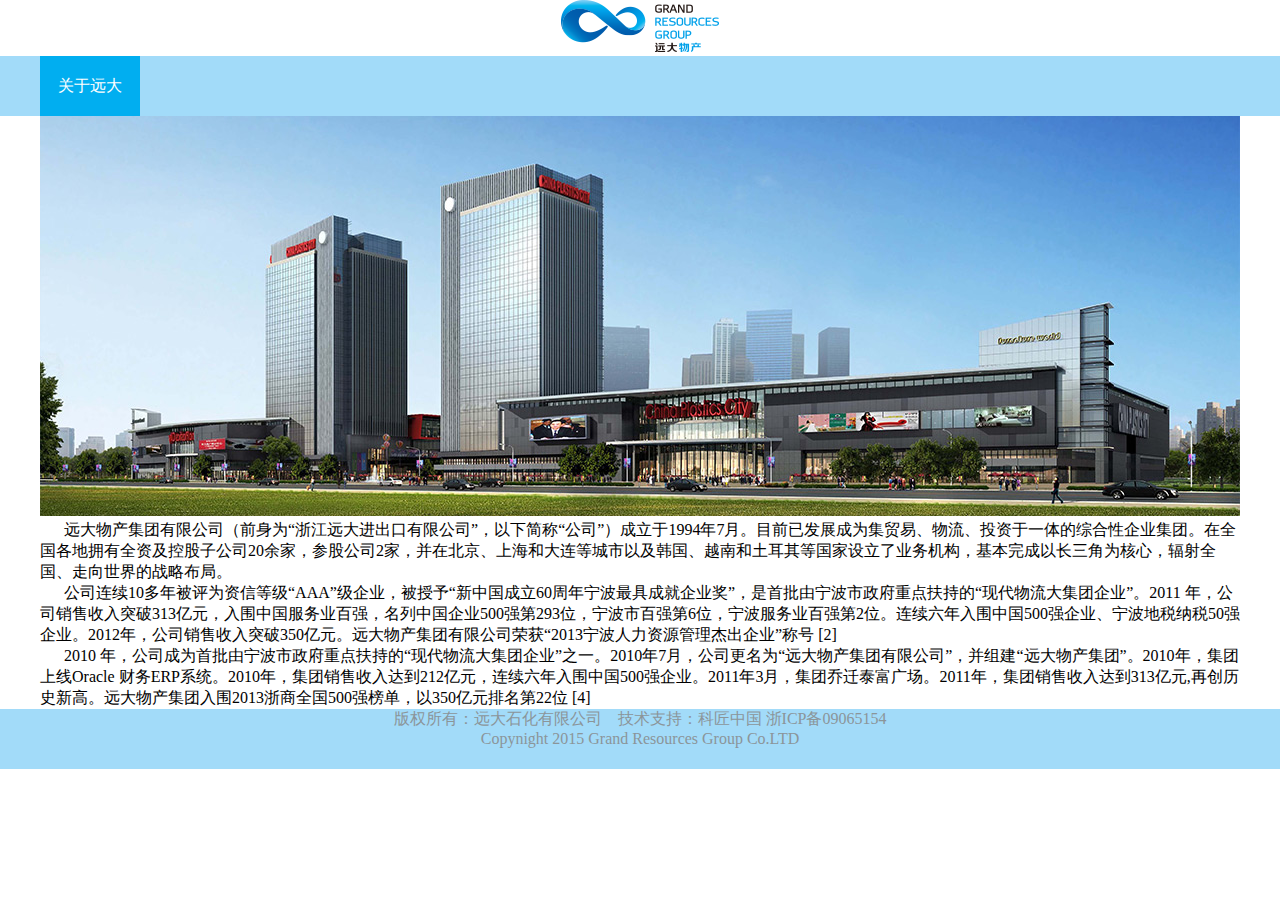
<file: index.html>
<!DOCTYPE html>
<html lang="en">
<head>
    <meta charset="UTF-8">
    <meta name="viewport" content="width=device-width, initial-scale=1.0">
    <meta http-equiv="X-UA-Compatible" content="ie=edge">
    <title>Document</title>
    <link rel="stylesheet" href="css/index.css">
</head>
<body>
    <div class="top">
        <img src="images/logo2.png" alt="">
    </div>
    <!-- 导航 -->
    <div class="navbar">
        <div class="navbar-wrap">
            <a href="#" class="about">关于远大</a>
        </div>
    </div>
    <div class="container">
        <img src="images/about.jpg" alt="">
        <p>远大物产集团有限公司（前身为“浙江远大进出口有限公司”，以下简称“公司”）成立于1994年7月。目前已发展成为集贸易、物流、投资于一体的综合性企业集团。在全国各地拥有全资及控股子公司20余家，参股公司2家，并在北京、上海和大连等城市以及韩国、越南和土耳其等国家设立了业务机构，基本完成以长三角为核心，辐射全国、走向世界的战略布局。</p>
        <p>公司连续10多年被评为资信等级“AAA”级企业，被授予“新中国成立60周年宁波最具成就企业奖”，是首批由宁波市政府重点扶持的“现代物流大集团企业”。2011 年，公司销售收入突破313亿元，入围中国服务业百强，名列中国企业500强第293位，宁波市百强第6位，宁波服务业百强第2位。连续六年入围中国500强企业、宁波地税纳税50强企业。2012年，公司销售收入突破350亿元。远大物产集团有限公司荣获“2013宁波人力资源管理杰出企业”称号 [2] </p>
        <p>2010 年，公司成为首批由宁波市政府重点扶持的“现代物流大集团企业”之一。2010年7月，公司更名为“远大物产集团有限公司”，并组建“远大物产集团”。2010年，集团上线Oracle 财务ERP系统。2010年，集团销售收入达到212亿元，连续六年入围中国500强企业。2011年3月，集团乔迁泰富广场。2011年，集团销售收入达到313亿元,再创历史新高。远大物产集团入围2013浙商全国500强榜单，以350亿元排名第22位 [4]</p>
    </div>
    <div class="footer">
        <a href="#">版权所有：远大石化有限公司</a><a href="#">&nbsp&nbsp&nbsp&nbsp技术支持：科匠中国 浙ICP备09065154</a><br>
        <a href="#">Copynight 2015 Grand Resources Group Co.LTD</a>
    </div>
</body>
</html>
</file>
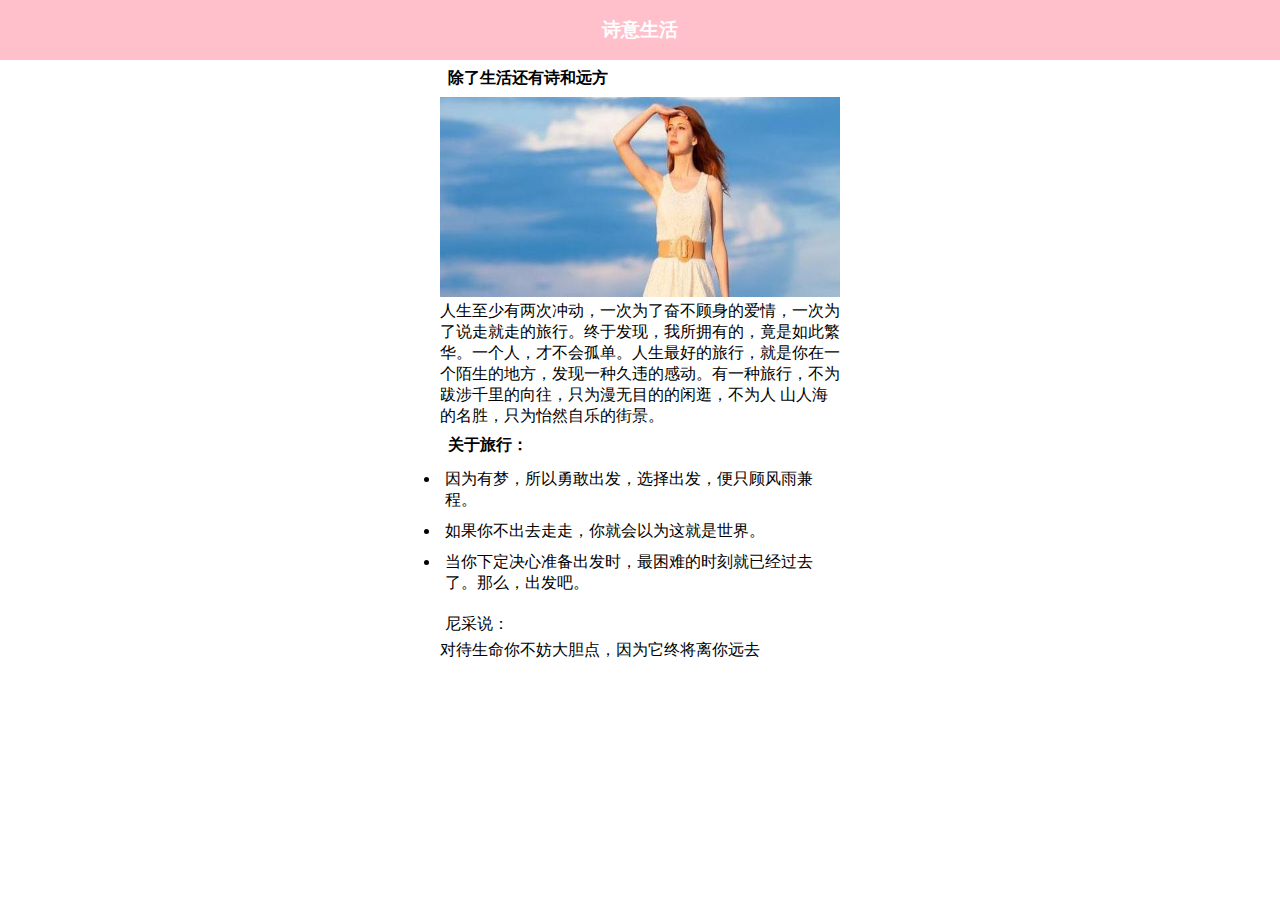
<file: homework1.html>
<!DOCTYPE html>
<html lang="en">
<head>
    <meta charset="UTF-8">
    <meta name="viewport" content="width=device-width, initial-scale=1.0">
    <meta http-equiv="X-UA-Compatible" content="ie=edge">
    <title>Document</title>
    <link rel="stylesheet" href="css/homework.css">
</head>
<body>
    <div class="top">
        <h3>诗意生活</h3>
    </div>
    <div class="container">
        <h4>除了生活还有诗和远方</h4>
        <img src="images/down.jpg" alt="">
        <p>人生至少有两次冲动，一次为了奋不顾身的爱情，一次为了说走就走的旅行。终于发现，我所拥有的，竟是如此繁华。一个人，才不会孤单。人生最好的旅行，就是你在一个陌生的地方，发现一种久违的感动。有一种旅行，不为跋涉千里的向往，只为漫无目的的闲逛，不为人 山人海的名胜，只为怡然自乐的街景。</p>
        <h4>关于旅行：</h4>
        <ul>
            <li>因为有梦，所以勇敢出发，选择出发，便只顾风雨兼程。</li>
            <li>如果你不出去走走，你就会以为这就是世界。</li>
            <li>当你下定决心准备出发时，最困难的时刻就已经过去了。那么，出发吧。</li>
        </ul>
        <dl>
            <dt>尼采说：</dt>
            <dd>对待生命你不妨大胆点，因为它终将离你远去</dd>
        </dl>
    </div>
</body>
</html>
</file>
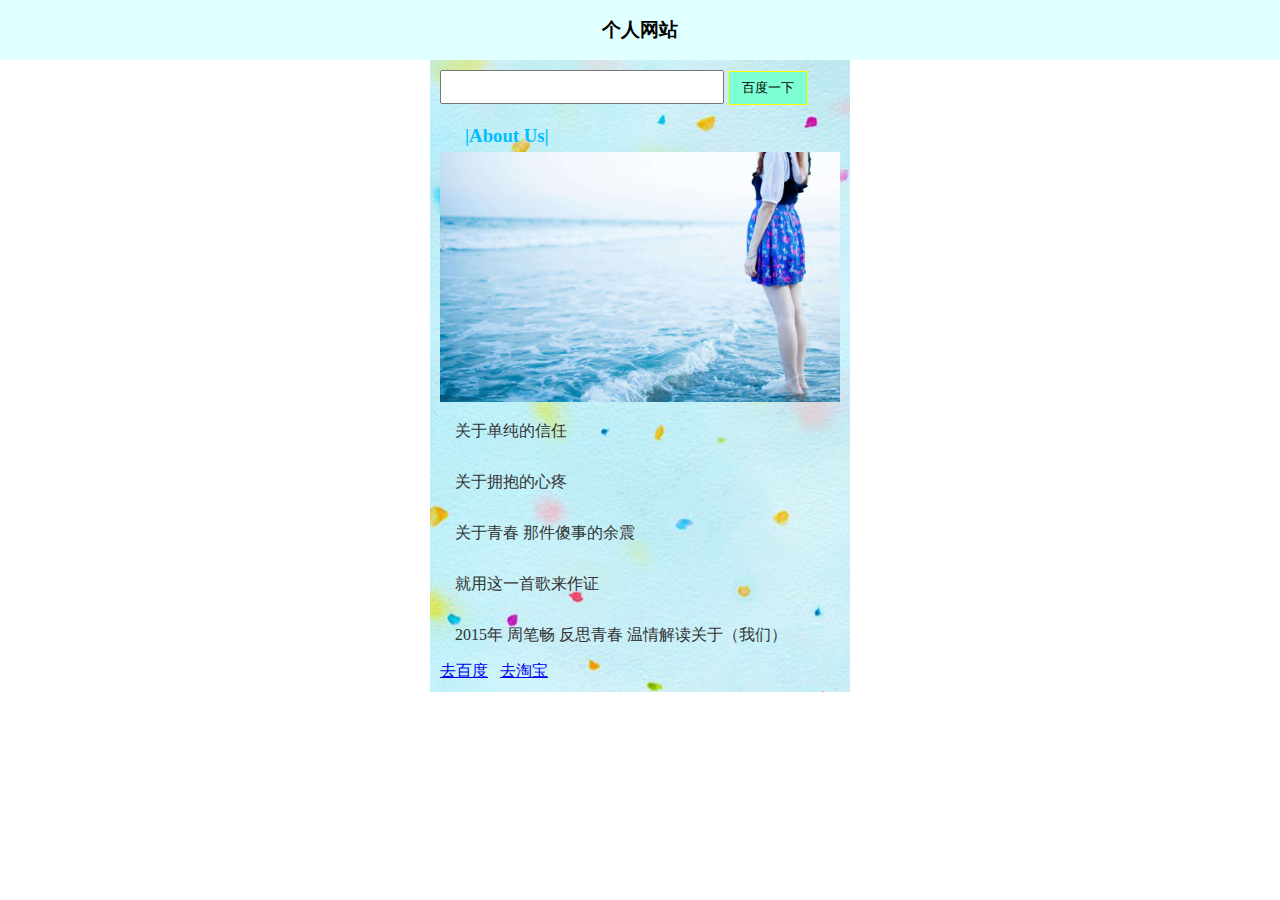
<file: homework2.html>
<!DOCTYPE html>
<html lang="en">
<head>
    <meta charset="UTF-8">
    <meta name="viewport" content="width=device-width, initial-scale=1.0">
    <meta http-equiv="X-UA-Compatible" content="ie=edge">
    <title>Document</title>
    <link rel="stylesheet" href="css/homework2.css">
</head>
<body>
    <h3 class="top">个人网站</h3>
    <div class="container">
        <input type="text" class="search">
        <button class="btn">百度一下</button>
        <h3 class="title">|About Us|</h3>
        <img src="images/timg1.jpg" class="image1" alt="">
        <p>关于单纯的信任</p>
        <p>关于拥抱的心疼</p>
        <p>关于青春 那件傻事的余震</p>
        <p>就用这一首歌来作证</p>
        <p>2015年 周笔畅 反思青春 温情解读关于（我们）</p>     
        <a href="http://www.baidu.com">去百度</a>&nbsp&nbsp
        <a href="http://www.taobao.com">去淘宝</a>
    </div>
</body>
</html>
</file>
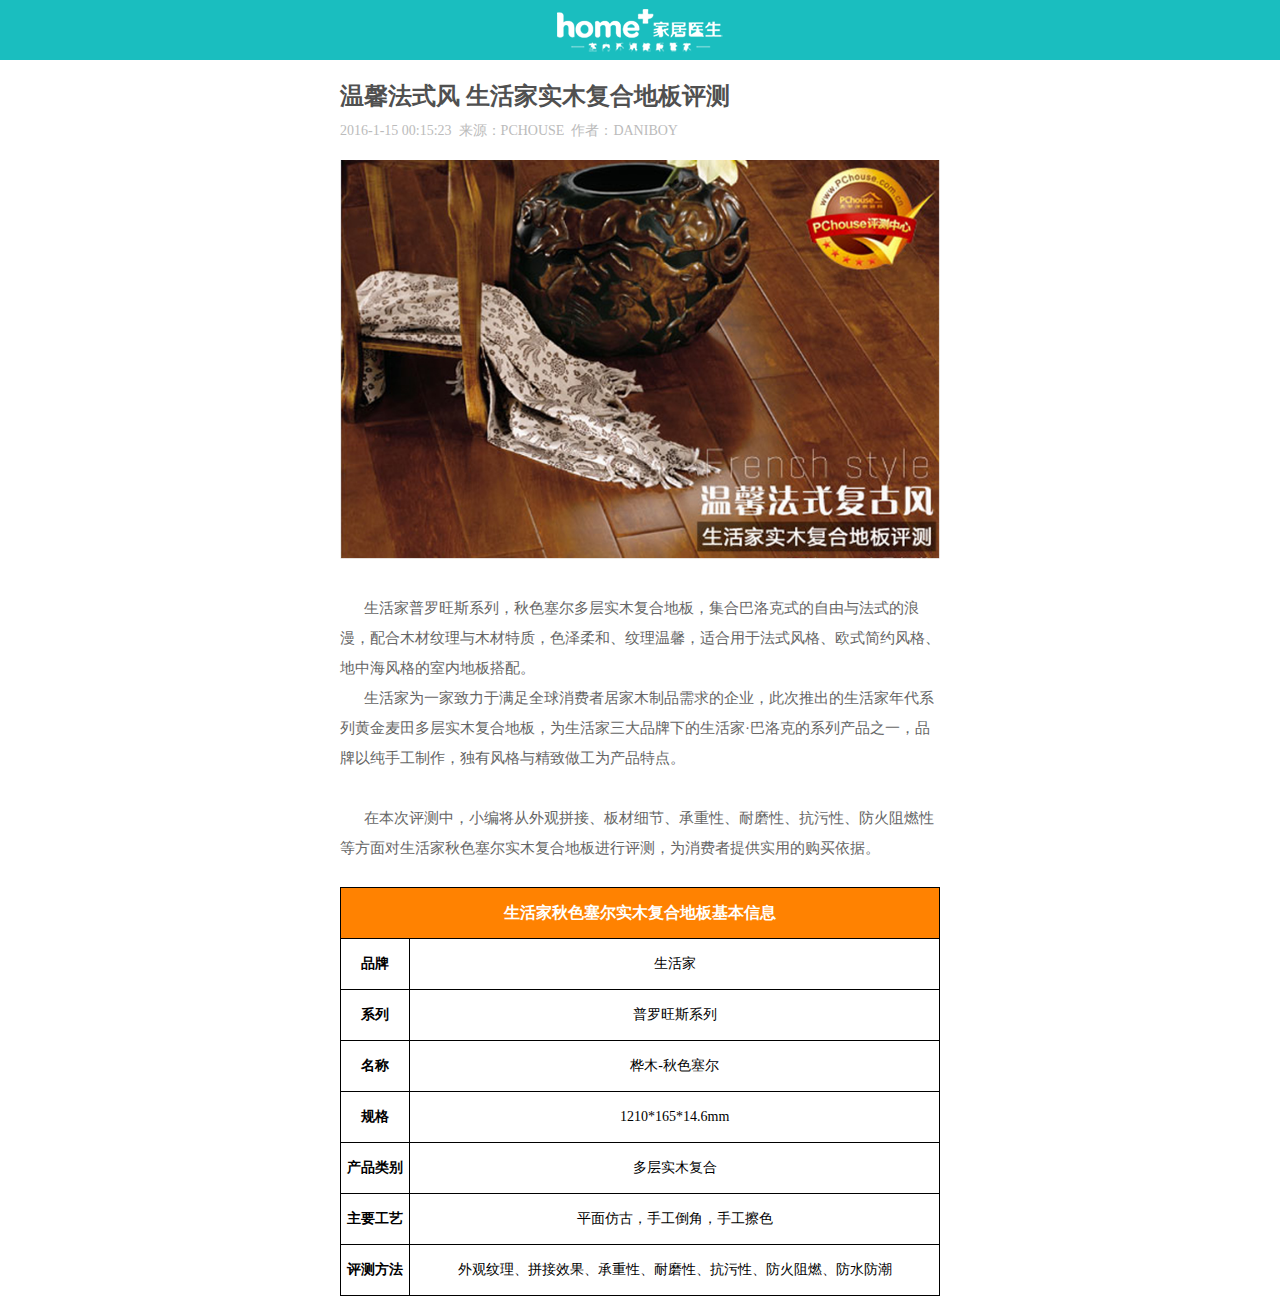
<file: index2.html>
<!DOCTYPE html>
<html lang="en">
<head>
    <meta charset="UTF-8">
    <meta name="viewport" content="width=device-width, initial-scale=1.0">
    <meta http-equiv="X-UA-Compatible" content="ie=edge">
    <title>Document</title>
    <link rel="stylesheet" href="css/index2.css">
</head>
<body>
    <div class="top"></div>
    <div class="container">
        <h4>温馨法式风 生活家实木复合地板评测</h4>
        <p class="author">2016-1-15 00:15:23&nbsp&nbsp来源：PCHOUSE&nbsp&nbsp作者：DANIBOY</p>
        <img src="images/02.png" class="img2" alt="">
        <div class="pad"></div>
        <p class="content">生活家普罗旺斯系列，秋色塞尔多层实木复合地板，集合巴洛克式的自由与法式的浪漫，配合木材纹理与木材特质，色泽柔和、纹理温馨，适合用于法式风格、欧式简约风格、地中海风格的室内地板搭配。</p>
        <p class="content">生活家为一家致力于满足全球消费者居家木制品需求的企业，此次推出的生活家年代系列黄金麦田多层实木复合地板，为生活家三大品牌下的生活家·巴洛克的系列产品之一，品牌以纯手工制作，独有风格与精致做工为产品特点。</p>
        <div class="pad"></div>
        <p class="content">在本次评测中，小编将从外观拼接、板材细节、承重性、耐磨性、抗污性、防火阻燃性等方面对生活家秋色塞尔实木复合地板进行评测，为消费者提供实用的购买依据。</p>
        <table class="table">
            <tr>
                <th class="th1" colspan="2">生活家秋色塞尔实木复合地板基本信息</th>
            </tr>
            <tr>
                <th class="th2">品牌</th>
                <td>生活家</td>
            </tr>
            <tr>
                <th class="th2">系列</th>
                <td>普罗旺斯系列</td>
            </tr>
            <tr>
                <th class="th2">名称</th>
                <td>桦木-秋色塞尔</td>
            </tr>
            <tr>
                <th class="th2">规格</th>
                <td>1210*165*14.6mm</td>
            </tr>
            <tr>
                <th class="th2">产品类别</th>
                <td>多层实木复合</td>
            </tr>
            <tr>
                <th class="th2">主要工艺</th>
                <td>平面仿古，手工倒角，手工擦色</td>
            </tr>
            <tr>
                <th class="th2">评测方法</th>
                <td>外观纹理、拼接效果、承重性、耐磨性、抗污性、防火阻燃、防水防潮</td>
            </tr>
    </table>
    </div>   
</body>
</html>
</file>
<file: css/index.css>
*{margin: 0px;padding: 0px}
.top{
    text-align: center;
}
.navbar{
    height: 60px;
    line-height: 60px;
    width: 100%;
    background-color: #a2dbf9;
}
.navbar-wrap{
    width: 1200px;
    height: 60px;
    margin-left: auto;
    margin-right: auto;
}
.about{
    height:60px;
    width: 100px;
    display: block;
    background: #01aef0;
    text-align: center;
    color: white;
    text-decoration: none;
}
.container{
    width:1200px;
    margin-left: auto;
    margin-right: auto;
}
.container p{
    text-indent: 24px;
}
.footer{
    margin-bottom: 0;
    height: 60px;
    background-color: #a2dbf9;
    text-align: center;
}
.footer a{
    text-decoration: none;
    color: #8b9599;
}
</file>
<file: css/homework.css>
*{margin: 0px;padding: 0px}
.top{
    height: 60px;
    line-height: 60px;
    width: 100%;
    background-color: pink;
    text-align: center;
}
.top h3{
    color: white;
}
.container{
    width: 400px;
    margin-left: auto;
    margin-right: auto;
}
.container h4{
    padding: 8px;
}
.container h4:hover{
    color: #a6a4a4;
}
.container p:hover{
    color: pink;
}
.container img{
    width: 100%;
    height: 200px;
}
.container>ul>li{
    padding: 5px;
}
.container>ul>li:hover{
    color: fuchsia;
}
dl{
    margin-top: 15px;
}
dt{
    margin: 5px;
}
dl:hover{
    color: blueviolet;
}
</file>
<file: css/homework2.css>
*{margin: 0px;padding: 0px}
.top{
    height: 60px;
    line-height: 60px;
    background-color: lightcyan;
    text-align: center;
}
.container{
    width: 400px;
    padding: 10px;
    margin-left: auto;
    margin-right: auto;
    background-image: url("../images/timg2.jpg");
}
.container .search{
    width: 280px;
    height: 30px;
}
.container .btn{
    height: 34px;
    width: 80px;
    background-color: aquamarine;
    border: 1px solid yellow;
}
.container .title{
    color: deepskyblue;
    margin-top: 15px;
    padding: 5px 25px;
}
.image1{
    width: 400px;
}
.container p{
    color: #333333;
    padding:15px;
}
</file>
<file: css/index2.css>
*{margin: 0px;padding: 0px}
.top{
    height: 60px;
    width: 100%;
    background: #1abebf url("../images/logo.png") no-repeat center center;
}
.container{
    width: 600px;
    margin-left: auto;
    margin-right: auto;
}
.container h4{
    margin-top: 20px;
    font-family: "微软雅黑";
    font-size: 24px;
    color: #505050;
}
.container .author{
    margin-top: 10px;
    margin-bottom: 20px;
    font-size: 14px;
    color: #bbbbbb;
}
.container .img2{
    width: 100%;
}
.container .content{
    text-indent: 24px;
    line-height: 30px;
    font-size: 15px;
    color: #666666;
}
.pad{
    height: 30px;
}
.table{
    margin-top: 24px;
    width: 100%;
    line-height: 50px;
    border: 1px solid black;
    border-collapse: collapse;
}
.th1{
    background-color: #ff8201;
    color: white;
}
.th2,td{
    font-size: 14px;
    text-align: center;
    border: 1px solid black;
}
</file>
